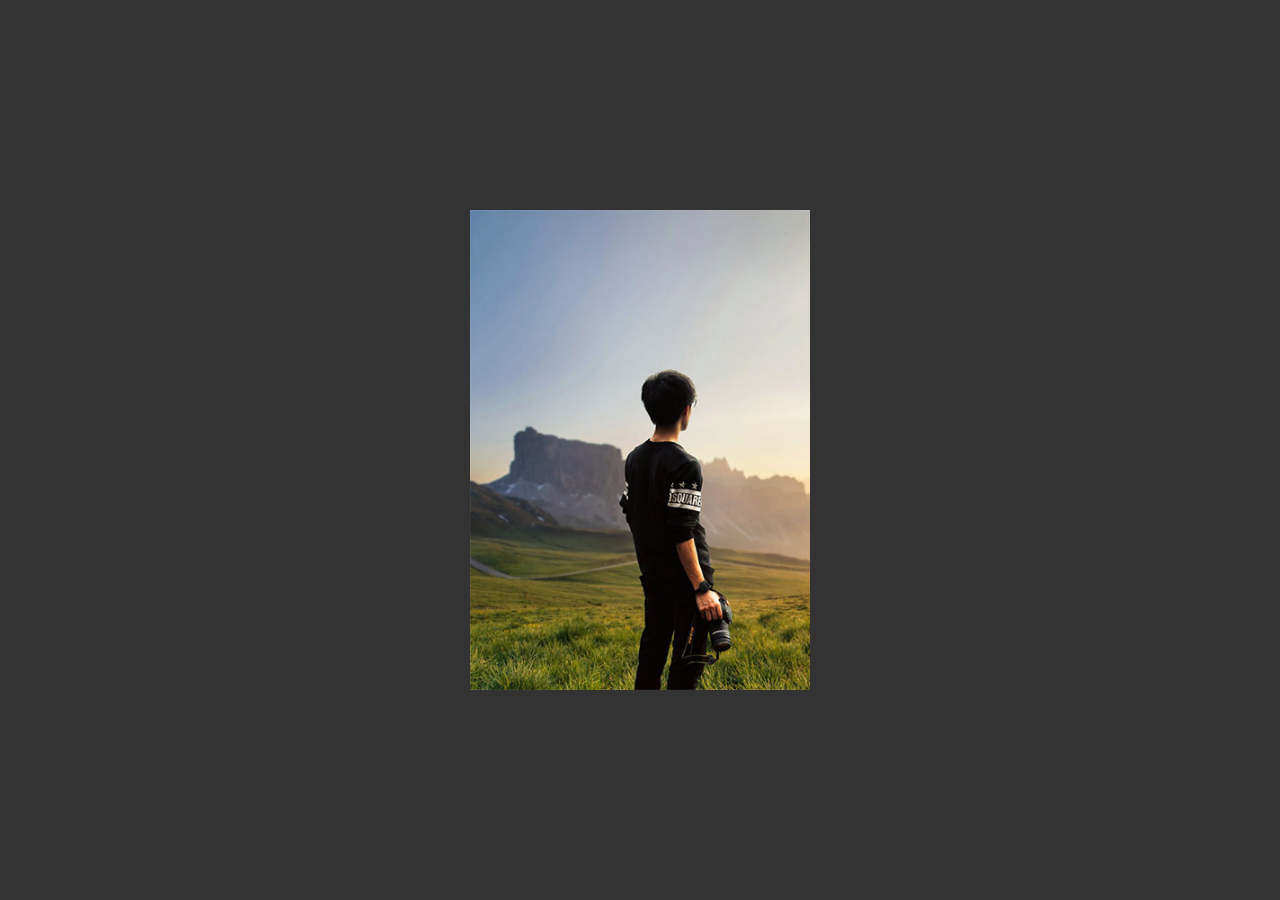
<file: Index.html>
<!DOCTYPE html>
<html>
<head>
	<title></title>
	<meta charset="UTF-8">
    <meta name="viewport" content="width=device-width, initial-scale=1.0">
    <meta http-equiv="X-UA-Compatible" content="ie=edge">
	  <!-- Font Awesome -->
    <link rel="stylesheet" href="./css/all.css">
	<link rel="stylesheet" href="./css/style.css">
</head>
<body>
	<div class="card middle">
		<div class="front">
			<img src="img_1.jpg" alt="">
		</div>
		<div class="back">
			<div class="back-content middle">
				<h2>#100days0fCode</h2>
				<span>Yetunde</span>
				<div class="sm">
					<a href="#"><i class="fab fa-facebook-f"></i></a>
					<a href="#"><i class="fab fa-twitter"></i></a>
					<a href="#"><i class="fab fa-youtube"></i></a>
					<a href="#"><i class="fab fa-instagram"></i></a>
				</div>
			</div>
		</div>
	</div>

</body>
</html>
</file>
<file: css/style.css>
*{
   		margin:0;
   		padding:0;
   		text-decoration: none;
   		font-family: "montserrat";
   	}
   	body{
   		background: #333;
   	}
   	.middle{
   		position: absolute;
   		top: 50%;
   		left: 50%;
   		transform: translate(-50%, -50%);
   	}
   	.card{
   		cursor: pointer;
   		width: 340px;
   		height: 480px;
   	}
   	.front,.back{
   		width: 100%;
   		height: 100%;
   		overflow: hidden;
   		backface-visibility: hidden;
   		position: absolute;
   		transition: transform .6s linear;
   	}
   	.front img{
   		height: 100%;
   		transform: perspective(600px)rotateY(0deg)
   	}
   	.back{
   		background: #f1f1f1;
   		transform: perspective(600px)rotateY(180deg);
   	}
   	.back-content{
   		color: #2c3e50;
   		text-align: center;
   		width: 100%;
   	}
   	.sm{
   		margin:20px 0;
   	}
   	.sm a{
   		display: inline-flex;
   		width: 40px;
   		height: 40px;
   		justify-content: center;
   		align-items: center;
   		color: #2c3e50;
   		font-size: 18px;
   		transition: 0.4s;
   		border-radius: 50%;
   	}
   	.sm a:hover{
   		background: #2c3e50;
   		color: white;
   	}
   	.card:hover >.front{
   		transform: perspective(600px)rotateY(-180deg);
   	}
   	.card:hover >.back{
   		transform: perspective(600px)rotateY(0deg);
   	}
</file>
